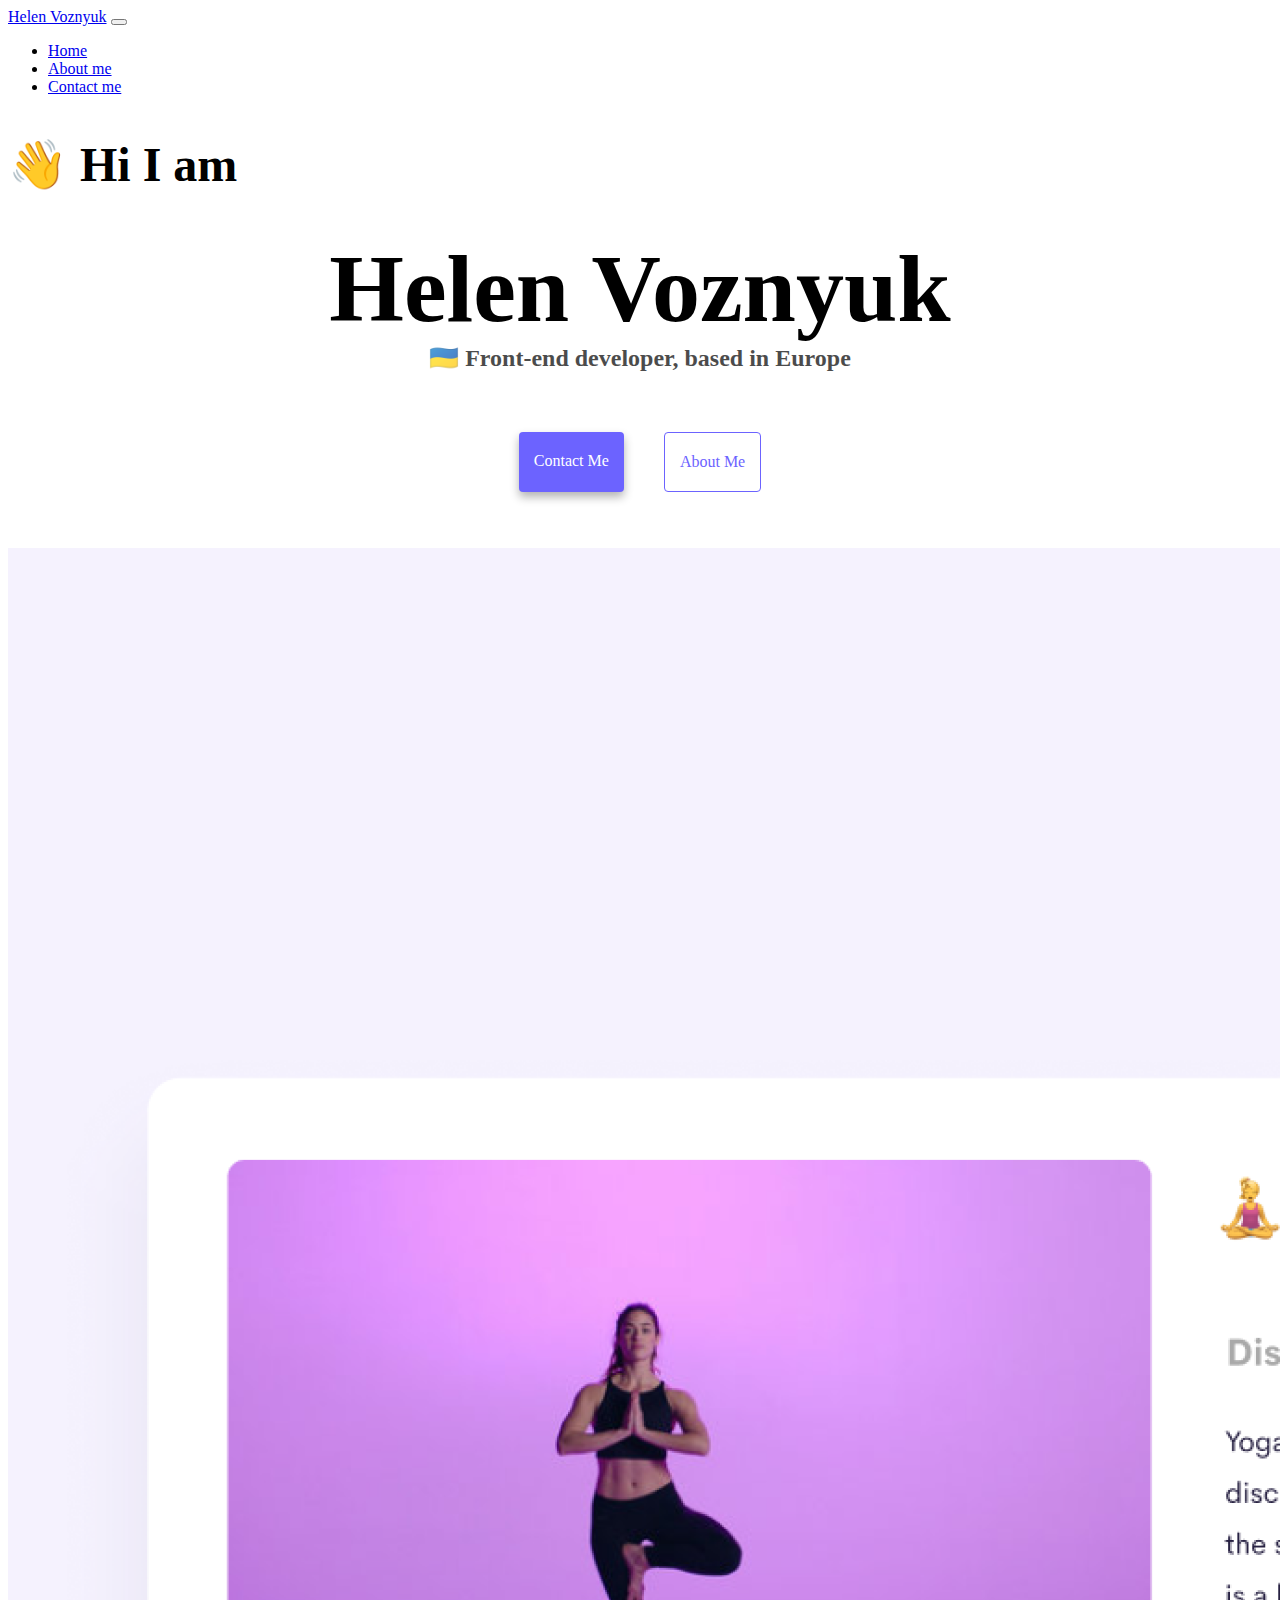
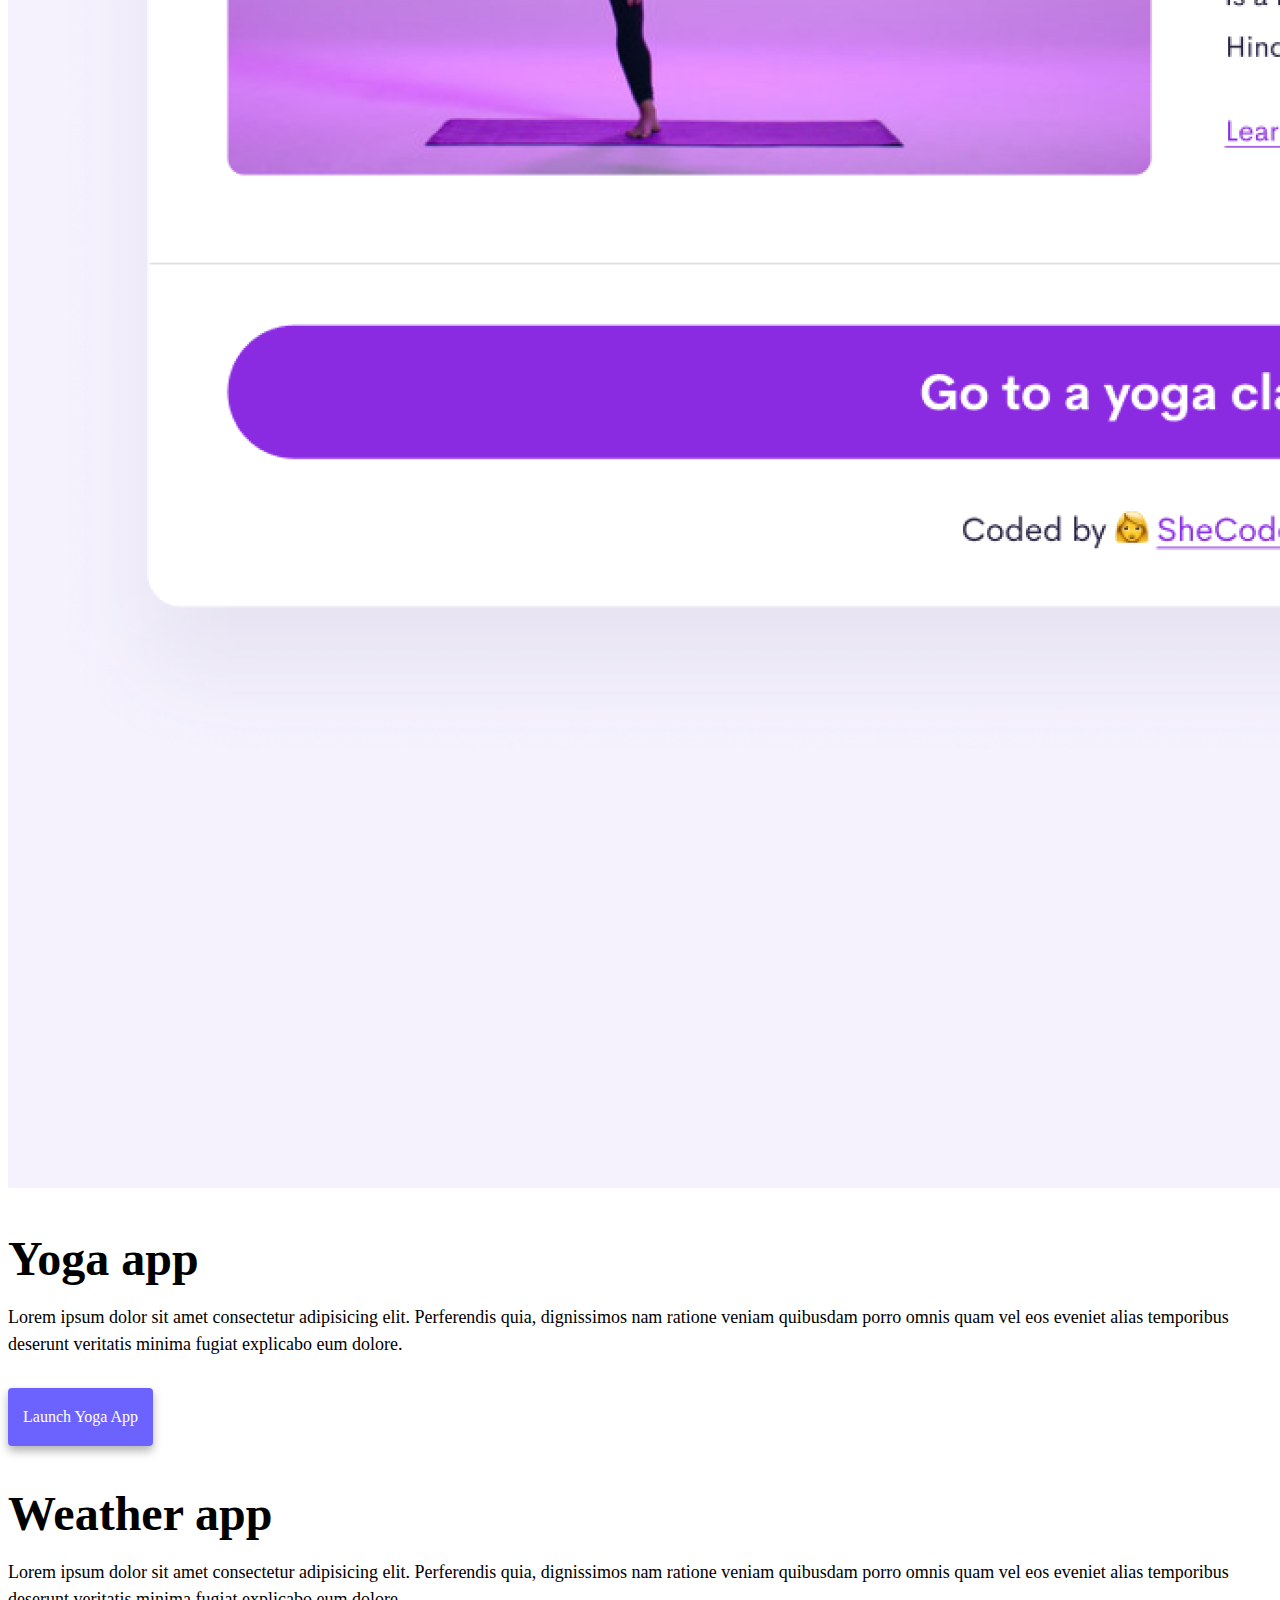
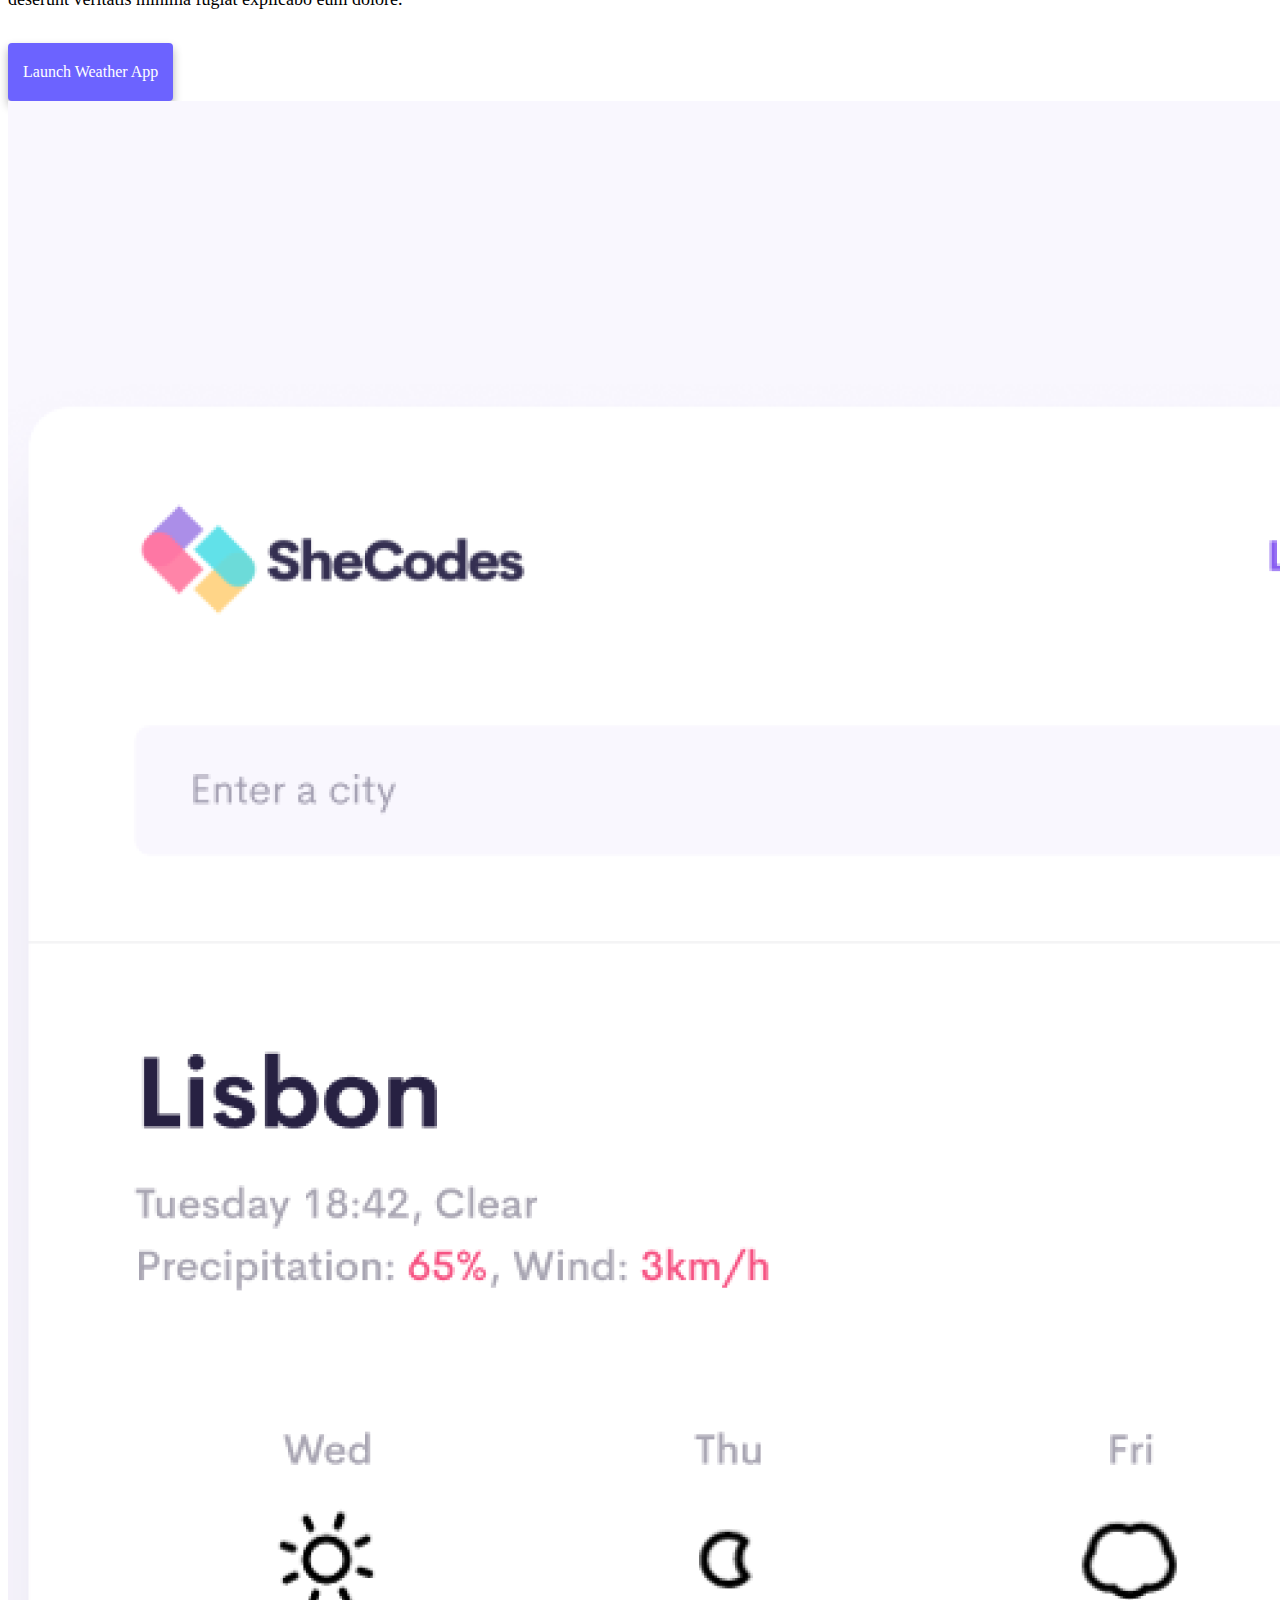
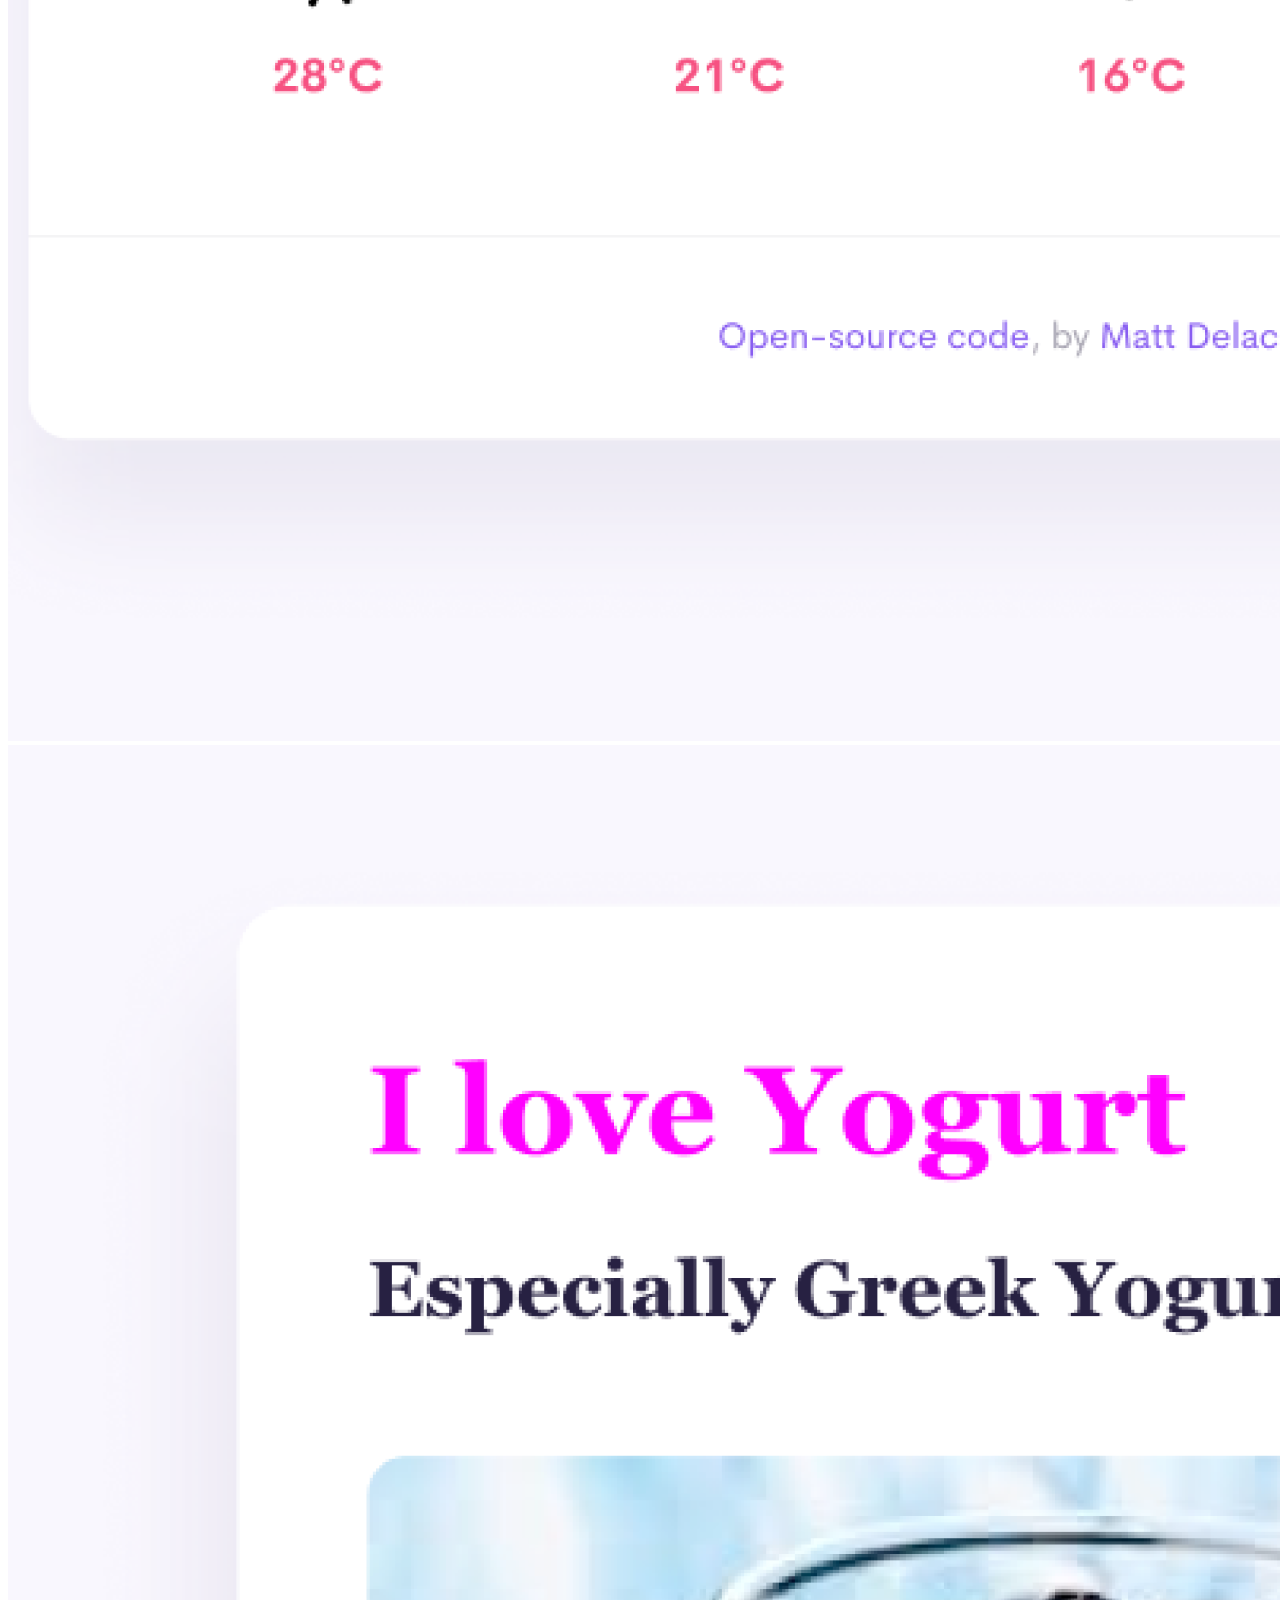
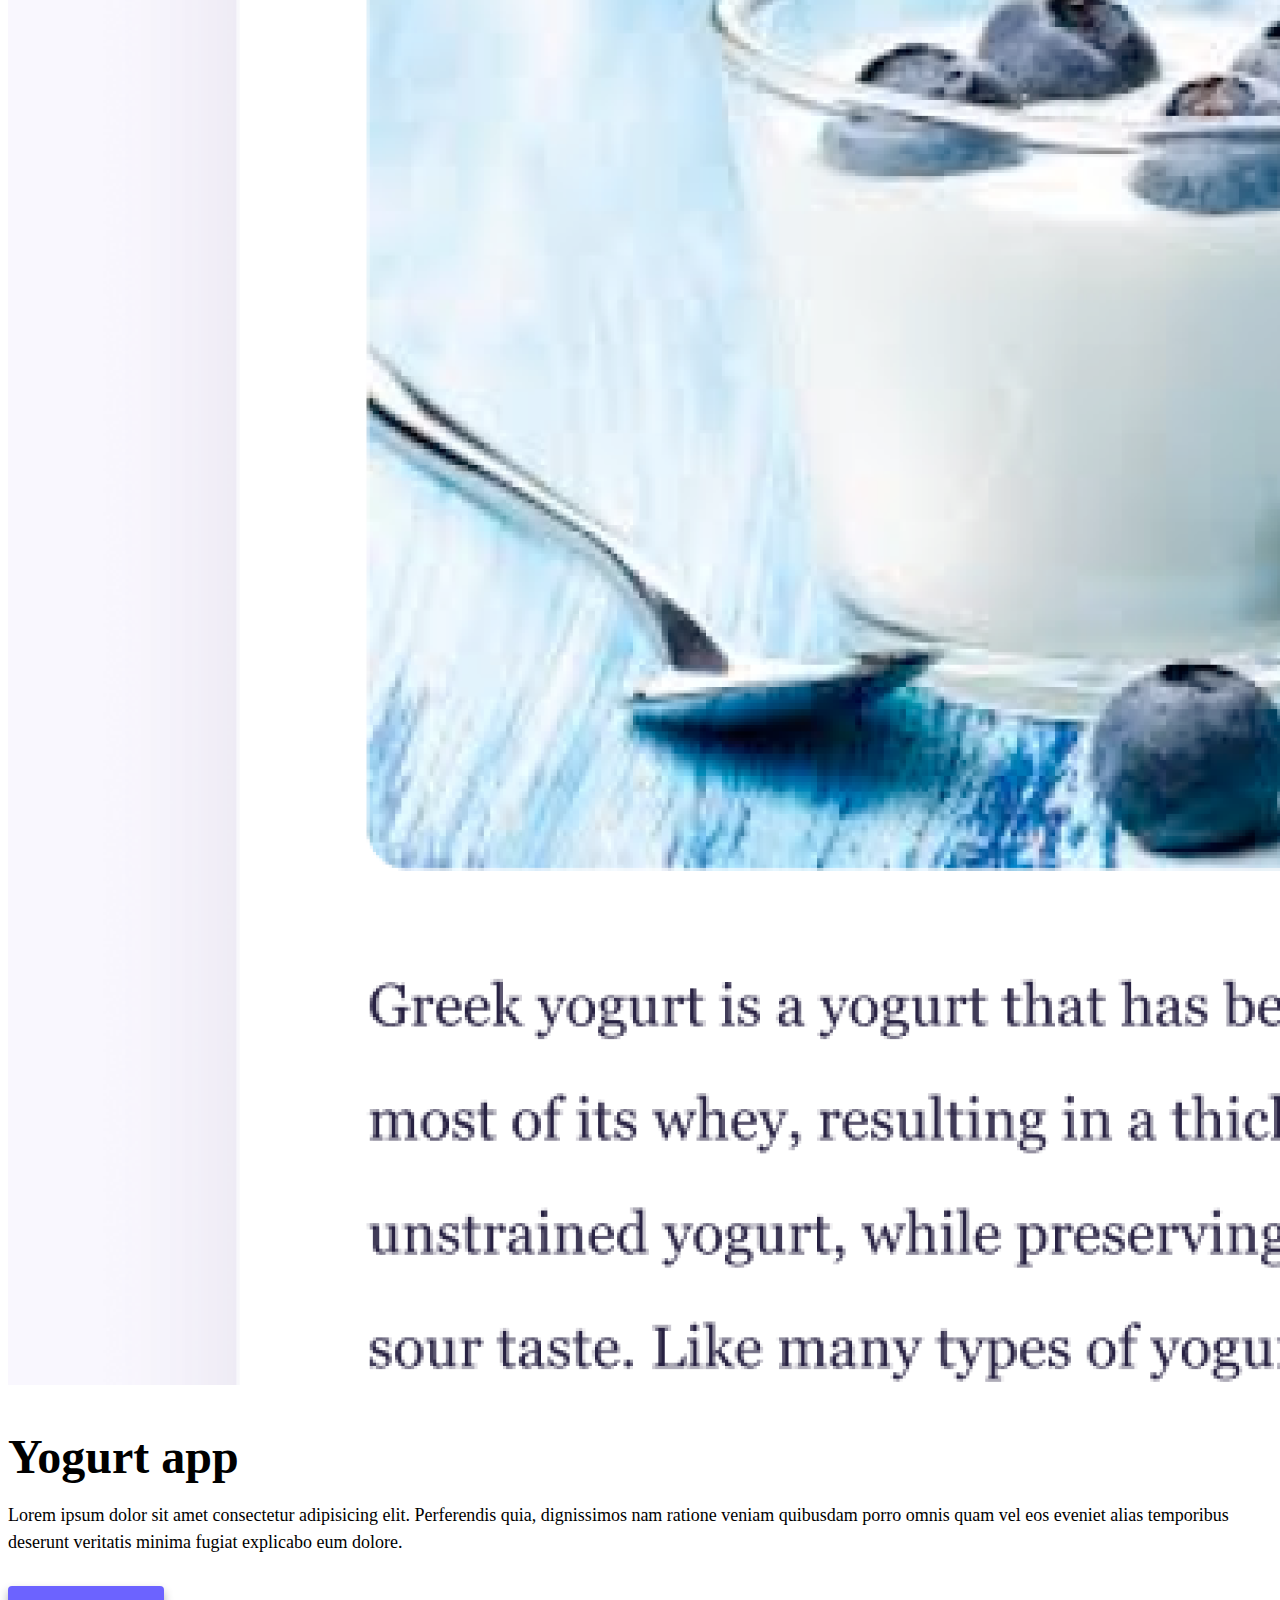
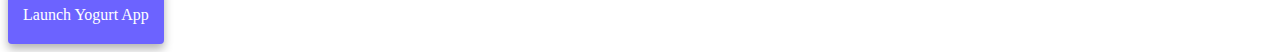
<file: index.html>
<!DOCTYPE html>
<html lang="en">
  <head>
    <meta charset="UTF-8" />
    <meta http-equiv="X-UA-Compatible" content="IE=edge" />
    <meta name="viewport" content="width=device-width, initial-scale=1.0" />
    <meta
      name="description"
      content="Homework for SheCodes Responsive course on static multi-page websites. Originally coded on SandBox."
    />
    <title>Static multi-page website by Helen Voznyuk</title>
    <link
      href="https://cdn.jsdelivr.net/npm/bootstrap@5.2.0/dist/css/bootstrap.min.css"
      rel="stylesheet"
      integrity="sha384-gH2yIJqKdNHPEq0n4Mqa/HGKIhSkIHeL5AyhkYV8i59U5AR6csBvApHHNl/vI1Bx"
      crossorigin="anonymous"
    />
    <link rel="stylesheet" href="/css/style.css" />
  </head>
  <body>
    <nav class="navbar sticky-top navbar-expand-lg bg-light mb-5">
      <div class="container">
        <a class="navbar-brand" href="/">Helen Voznyuk</a>
        <button
          class="navbar-toggler"
          type="button"
          data-bs-toggle="collapse"
          data-bs-target="#navbarNav"
          aria-controls="navbarNav"
          aria-expanded="false"
          aria-label="Toggle navigation"
        >
          <span class="navbar-toggler-icon"></span>
        </button>
        <div class="collapse navbar-collapse" id="navbarNav">
          <ul class="navbar-nav">
            <li class="nav-item">
              <a class="nav-link active" aria-current="page" href="/">Home</a>
            </li>
            <li class="nav-item">
              <a class="nav-link" href="/about.html">About me</a>
            </li>
            <li class="nav-item">
              <a class="nav-link" href="/about.html#contact">Contact me</a>
            </li>
          </ul>
        </div>
      </div>
    </nav>

    <h2 class="text-center">👋 Hi I am</h2>
    <h1>Helen Voznyuk</h1>
    <h3>🇺🇦 Front-end developer, based in Europe</h3>
    <div class="navigation-links">
      <a href="/about.html#contact" class="contact-link">Contact me</a>
      <a href="/about.html" class="about-link">About me</a>
    </div>
    <br />
    <br />
    <div class="container d-grid gap-5">
      <div class="row">
        <div class="col-sm-6">
          <img
            src="/images/yoga.png"
            alt="yoga"
            class="img-fluid rounded d-none d-sm-block"
          />
        </div>
        <div class="col-sm-6">
          <h2 class="fix-margins">Yoga app</h2>
          <p>
            Lorem ipsum dolor sit amet consectetur adipisicing elit. Perferendis
            quia, dignissimos nam ratione veniam quibusdam porro omnis quam vel
            eos eveniet alias temporibus deserunt veritatis minima fugiat
            explicabo eum dolore.
          </p>
          <div class="navigation-buttons">
            <a href="#" class="contact-link">Launch Yoga App</a>
          </div>
        </div>
      </div>
      <div class="row">
        <div class="col-sm-6">
          <h2 class="fix-margins">Weather app</h2>
          <p>
            Lorem ipsum dolor sit amet consectetur adipisicing elit. Perferendis
            quia, dignissimos nam ratione veniam quibusdam porro omnis quam vel
            eos eveniet alias temporibus deserunt veritatis minima fugiat
            explicabo eum dolore.
          </p>
          <div class="navigation-buttons">
            <a href="#" class="contact-link">Launch Weather App</a>
          </div>
        </div>
        <div class="col-sm-6">
          <img
            src="/images/weather.png"
            alt="weather"
            class="img-fluid rounded d-none d-sm-block"
          />
        </div>
      </div>
      <div class="row">
        <div class="col-sm-6">
          <img
            src="/images/yogurt.png"
            alt="yogurt"
            class="img-fluid rounded d-none d-sm-block"
          />
        </div>
        <div class="col-sm-6">
          <h2 class="fix-margins">Yogurt app</h2>
          <p>
            Lorem ipsum dolor sit amet consectetur adipisicing elit. Perferendis
            quia, dignissimos nam ratione veniam quibusdam porro omnis quam vel
            eos eveniet alias temporibus deserunt veritatis minima fugiat
            explicabo eum dolore.
          </p>
          <div class="navigation-buttons">
            <a href="#" class="contact-link">Launch Yogurt App</a>
          </div>
        </div>
      </div>
    </div>

    <script
      src="https://cdn.jsdelivr.net/npm/bootstrap@5.2.0/dist/js/bootstrap.bundle.min.js"
      integrity="sha384-A3rJD856KowSb7dwlZdYEkO39Gagi7vIsF0jrRAoQmDKKtQBHUuLZ9AsSv4jD4Xa"
      crossorigin="anonymous"
    ></script>
  </body>
</html>
</file>
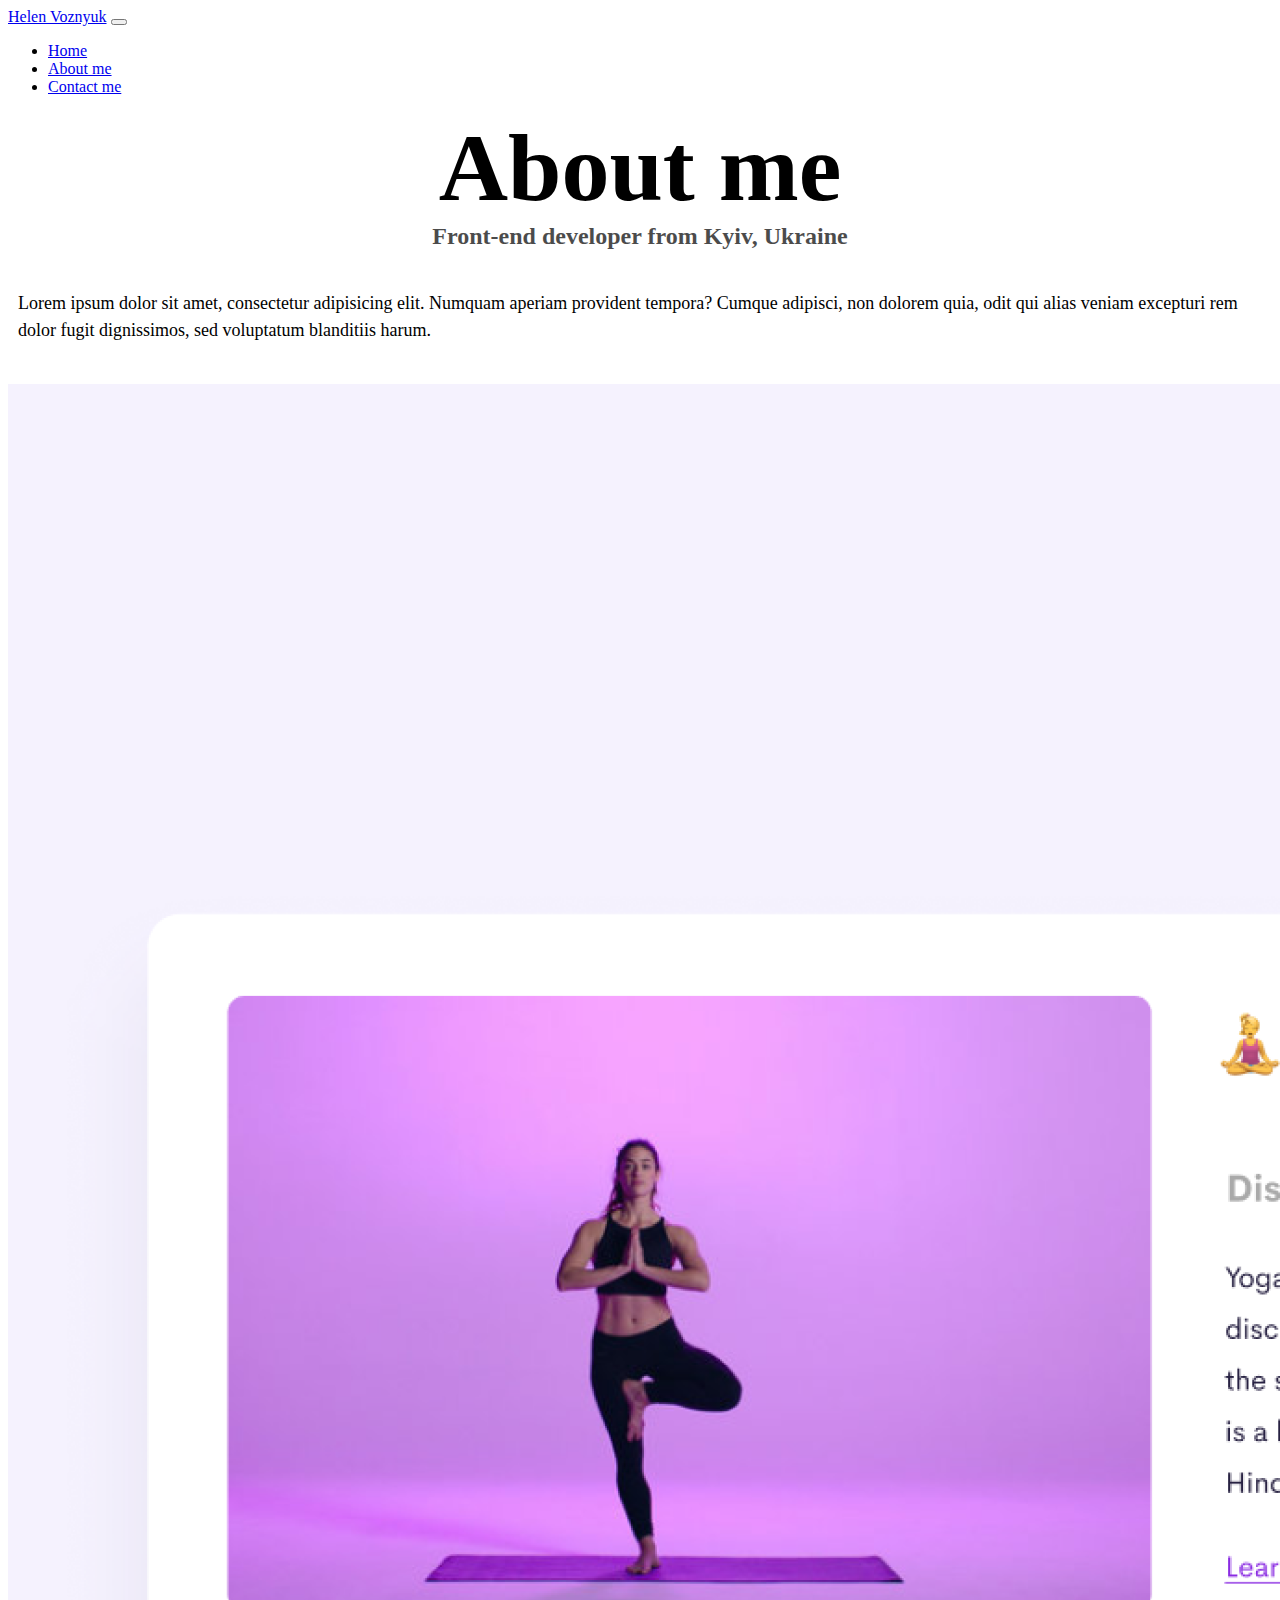
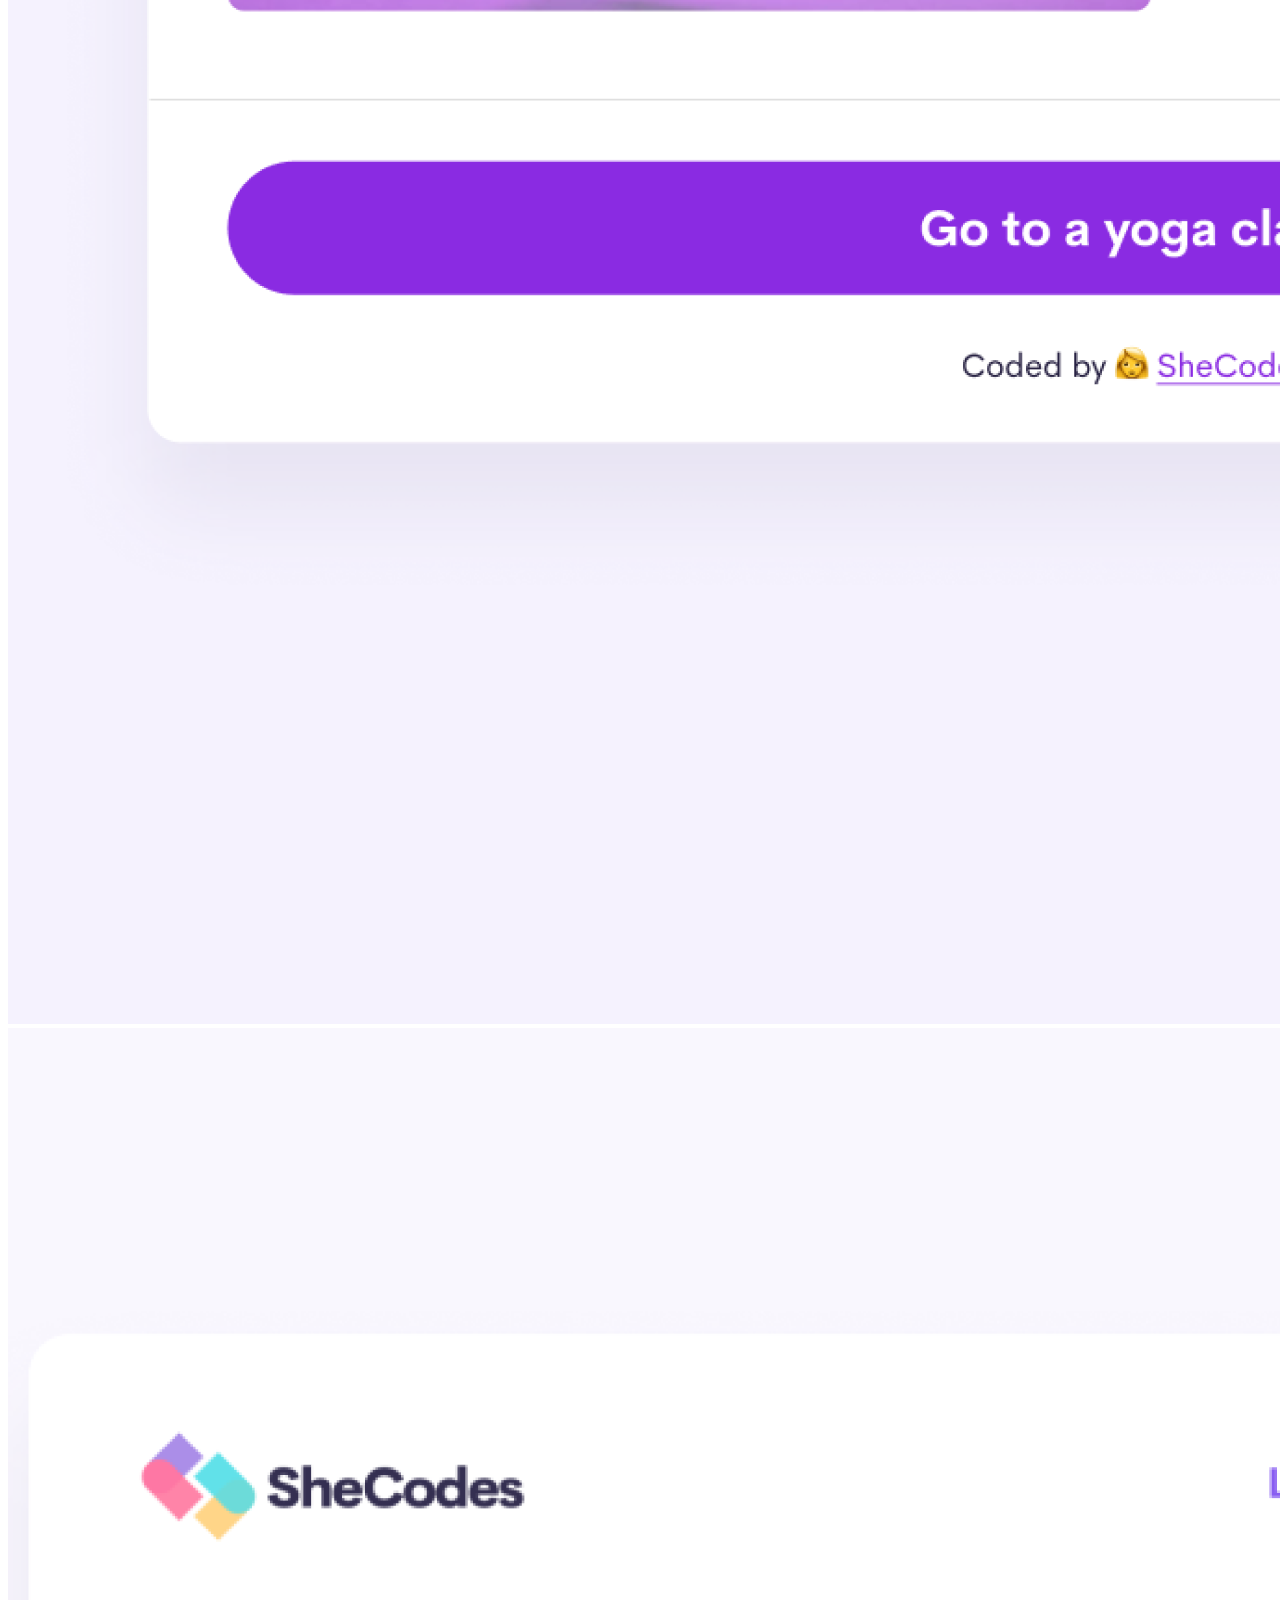
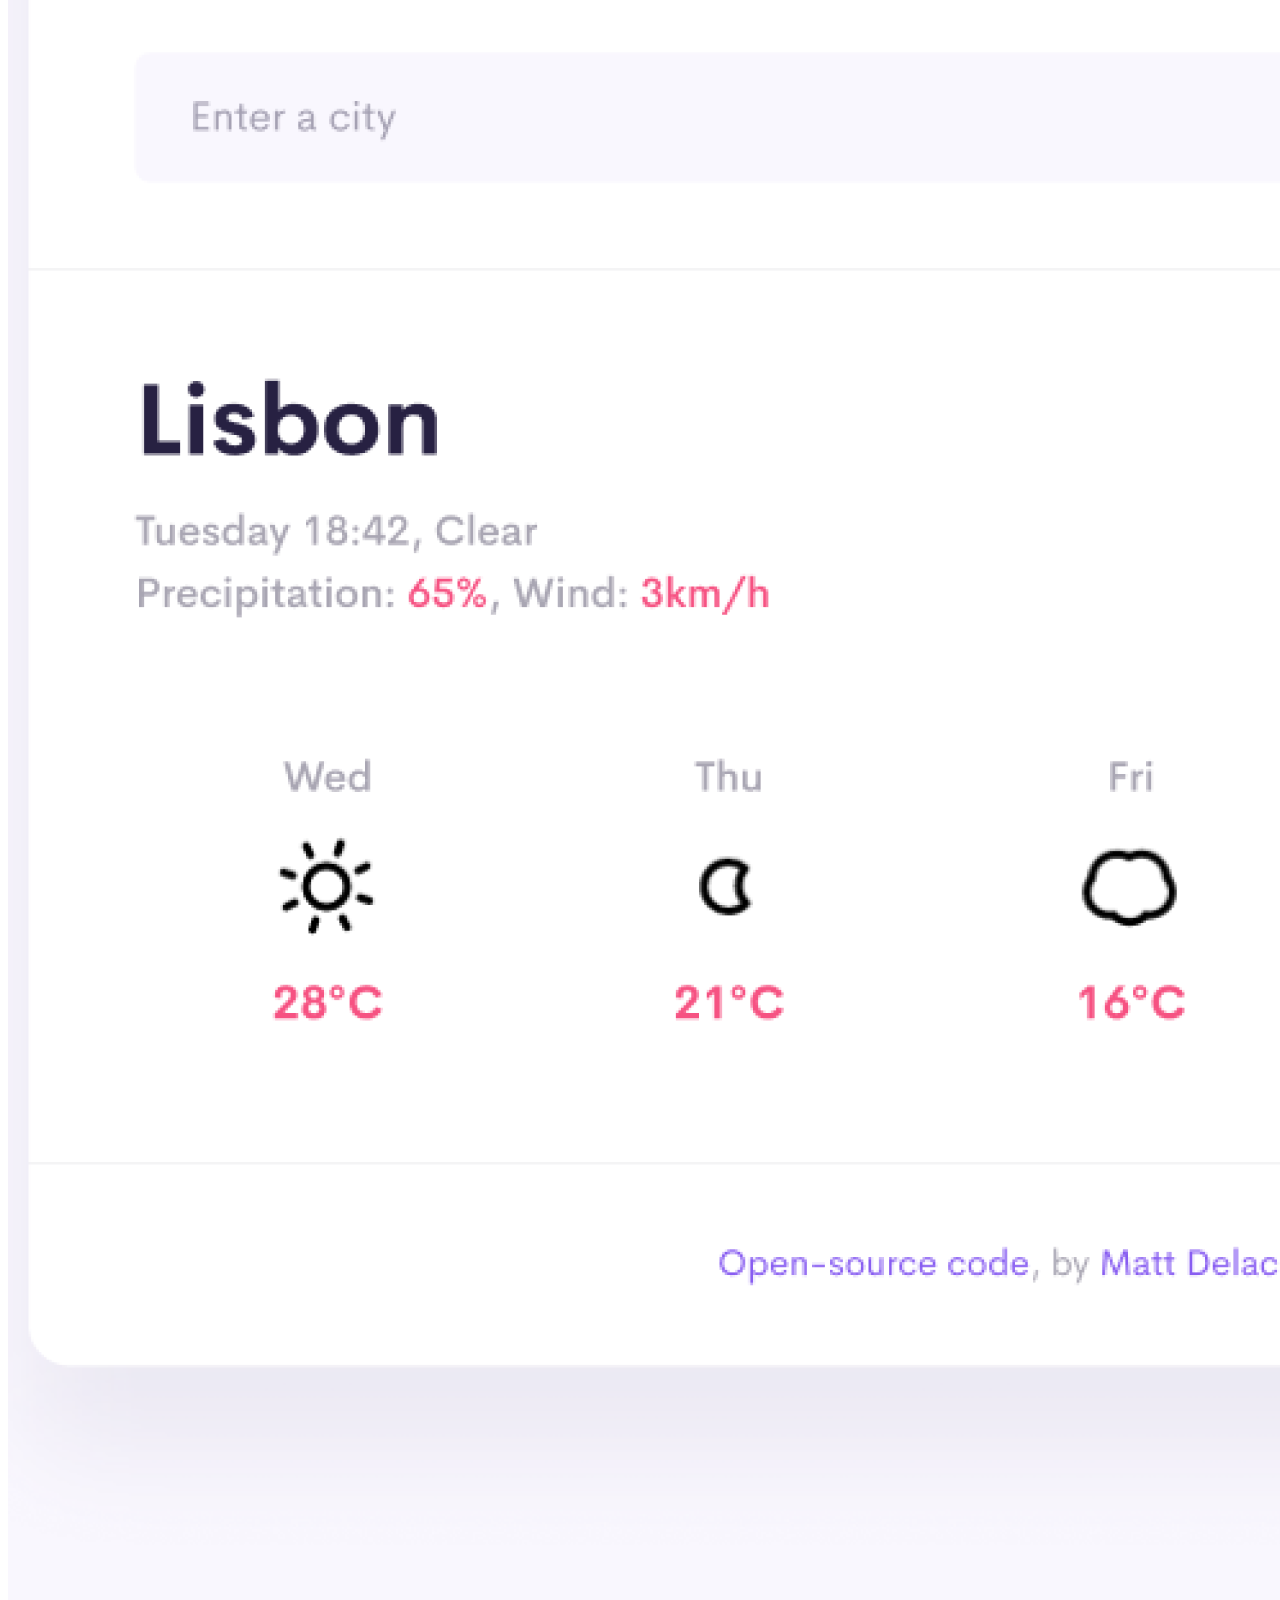
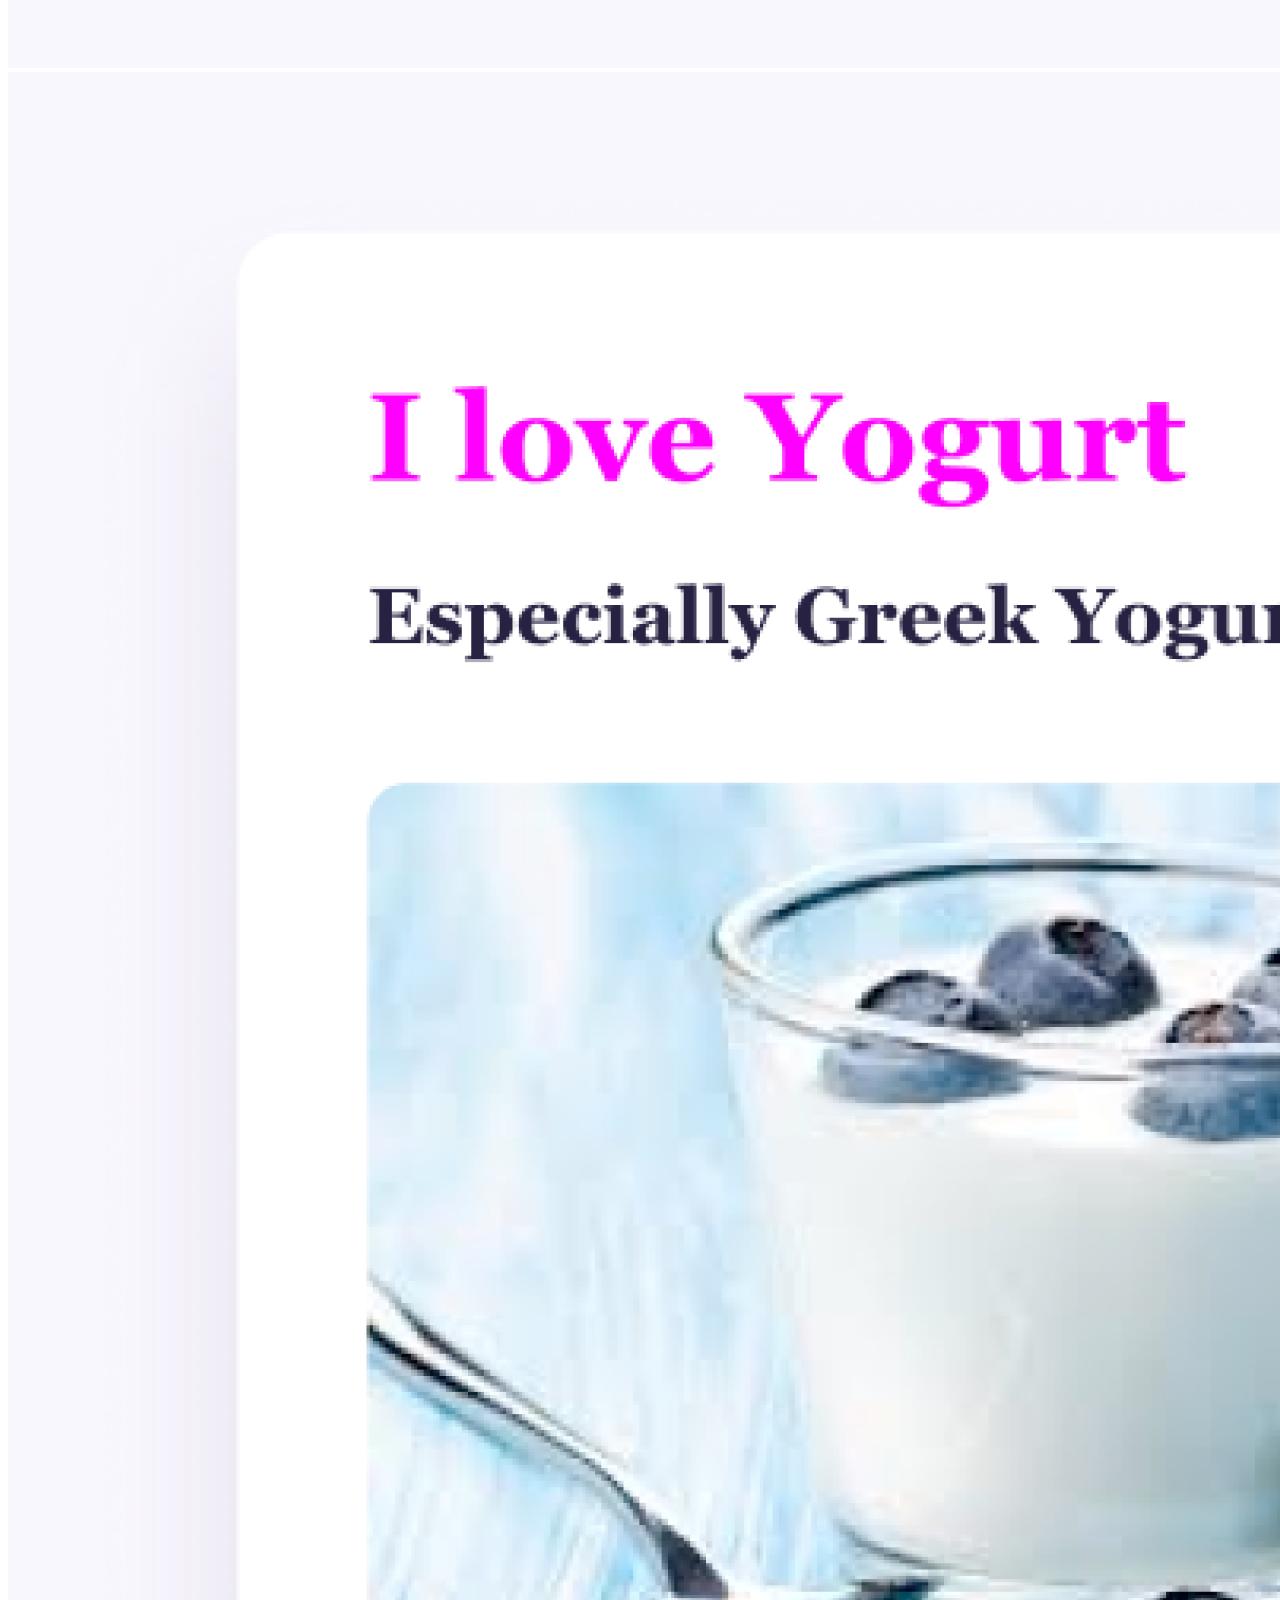
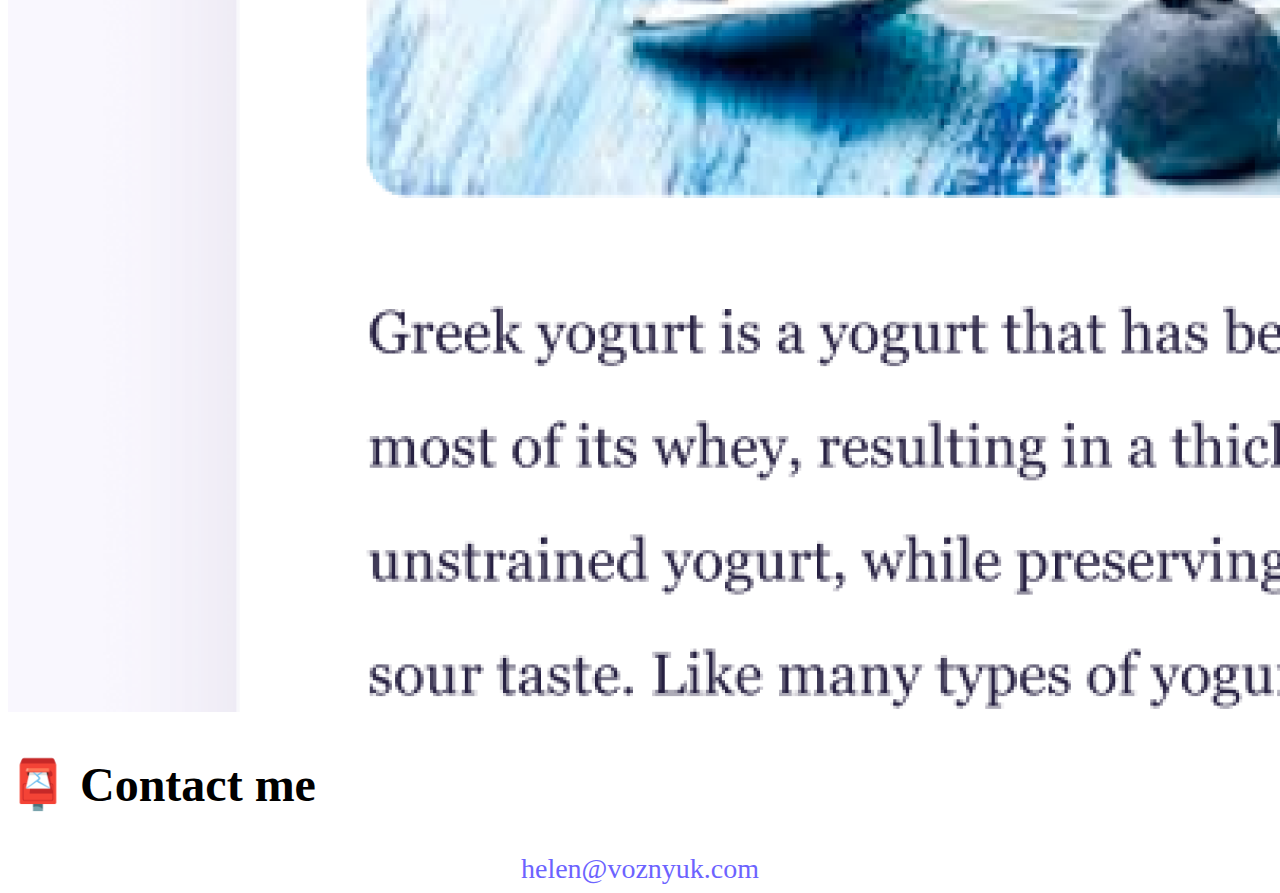
<file: about.html>
<!DOCTYPE html>
<html lang="en">
  <head>
    <meta charset="UTF-8" />
    <meta http-equiv="X-UA-Compatible" content="IE=edge" />
    <meta name="viewport" content="width=device-width, initial-scale=1.0" />
     <meta
      name="description"
      content="Homework for SheCodes Responsive course on static multi-page websites. Originally coded on SandBox."
    />
    <link
      href="https://cdn.jsdelivr.net/npm/bootstrap@5.2.0/dist/css/bootstrap.min.css"
      rel="stylesheet"
      integrity="sha384-gH2yIJqKdNHPEq0n4Mqa/HGKIhSkIHeL5AyhkYV8i59U5AR6csBvApHHNl/vI1Bx"
      crossorigin="anonymous"
    />
    <link rel="stylesheet" href="/css/style.css" />
    <title>About Helen Vonznyuk - Front-end Developer from Ukraine</title>
  </head>
  <body>
    <nav class="navbar sticky-top navbar-expand-lg bg-light mb-4">
        <div class="container">
        <a class="navbar-brand" href="/">Helen Voznyuk</a>
        <button
          class="navbar-toggler"
          type="button"
          data-bs-toggle="collapse"
          data-bs-target="#navbarNav"
          aria-controls="navbarNav"
          aria-expanded="false"
          aria-label="Toggle navigation"
        >
          <span class="navbar-toggler-icon"></span>
        </button>
        <div class="collapse navbar-collapse" id="navbarNav">
          <ul class="navbar-nav">
            <li class="nav-item">
              <a class="nav-link" aria-current="page" href="/"
                >Home</a
              >
            </li>
            <li class="nav-item">
              <a class="nav-link active" href="/about.html">About me</a>
            </li>
            <li class="nav-item">
              <a class="nav-link" href="/about.html#contact">Contact me</a>
            </li>
          </ul>
        </div>
      </div>
    </nav>

    <h1>About me</h1>
    <h3>Front-end developer from Kyiv, Ukraine</h3>
    <div class="about-paragraphs text-center">
      <p>
        Lorem ipsum dolor sit amet, consectetur adipisicing elit. Numquam
        aperiam provident tempora? Cumque adipisci, non dolorem quia, odit qui
        alias veniam excepturi rem dolor fugit dignissimos, sed voluptatum
        blanditiis harum.
      </p>
    </div>
    <div class="container">
        <div class="row">
          <div class="col-sm-4">
              <img src="/images/yoga.png" alt="yoga" class="img-fluid p-2 shadow rounded mb-4" />
          </div>
          <div class="col-sm-4">
              <img src="/images/weather.png" alt="weather" class="img-fluid p-2 shadow rounded mb-4" />

          </div>
          <div class="col-sm-4">
              <img src="/images/yogurt.png" alt="yogurt" class="img-fluid p-2 shadow rounded" />

            </div>
        </div>

    <div id="contact" class="text-center mt-5">
      <h2>📮 Contact me</h2>
      <a href="mailto:helen@voznyuk.com" class="email-link">
        helen@voznyuk.com
      </a>
    </div>
    <script
      src="https://cdn.jsdelivr.net/npm/bootstrap@5.2.0/dist/js/bootstrap.bundle.min.js"
      integrity="sha384-A3rJD856KowSb7dwlZdYEkO39Gagi7vIsF0jrRAoQmDKKtQBHUuLZ9AsSv4jD4Xa"
      crossorigin="anonymous"
    ></script>
  </body>
</html>
</file>
<file: css/style.css>
:root {
  --primary-color: #6c63ff;
  --secondary-color: #f5f2fe;
  --box-shadow: 0 5px 10px rgba(0, 0, 0, 0.3);
}

h1,
h3 {
  text-align: center;
  margin: 0;
}

h1 {
  font-size: 96px;
}

h2 {
  font-size: 48px;
}

h3 {
  font-size: 24px;
  opacity: 0.7;
}

p {
  font-size: 18px;
  line-height: 1.5;
}

.navigation-links {
  display: flex;
  margin-top: 40px;
  justify-content: center;
}

.navigation-links a {
  margin: 20px;
  border-radius: 4px;
  padding: 20px 15px;
  text-decoration: none;
  text-transform: capitalize;
}

.contact-link {
  background: var(--primary-color);
  box-shadow: var(--box-shadow);
  color: white;
}

.about-link {
  color: var(--primary-color);
  border: 1px solid var(--primary-color);
}

.homepage-link {
  color: var(--primary-color);
  text-align: center;
  display: block;
}

.about-paragraphs {
  display: flex;
  margin: 30px 0;
}

.about-paragraphs p {
  margin: 10px;
}

.email-link {
  display: flex;
  justify-content: center;
  color: var(--primary-color);
  font-size: 28px;
  text-decoration: none;
}

.email-link:hover {
  text-decoration: underline;
}

.fix-margins {
  margin-left: 0;
  margin-bottom: 15px;
}

.navigation-buttons {
  display: flex;
  margin-top: 30px;
  justify-content: left;
}

.navigation-buttons a {
  margin: 0;
  border-radius: 4px;
  padding: 20px 15px;
  text-decoration: none;
  text-transform: capitalize;
}

@media (max-width: 576px) {
  h1 {
    font-size: 48px;
    line-height: 1.5;
  }
  h2 {
    font-size: 32px;
  }
  .fix-margins,
  .navigation-buttons {
    display: flex;
    justify-content: center;
  }
  p {
    text-align: center;
  }

  .navigation-buttons a {
    padding: 20px 100px;
  }
}
</file>
